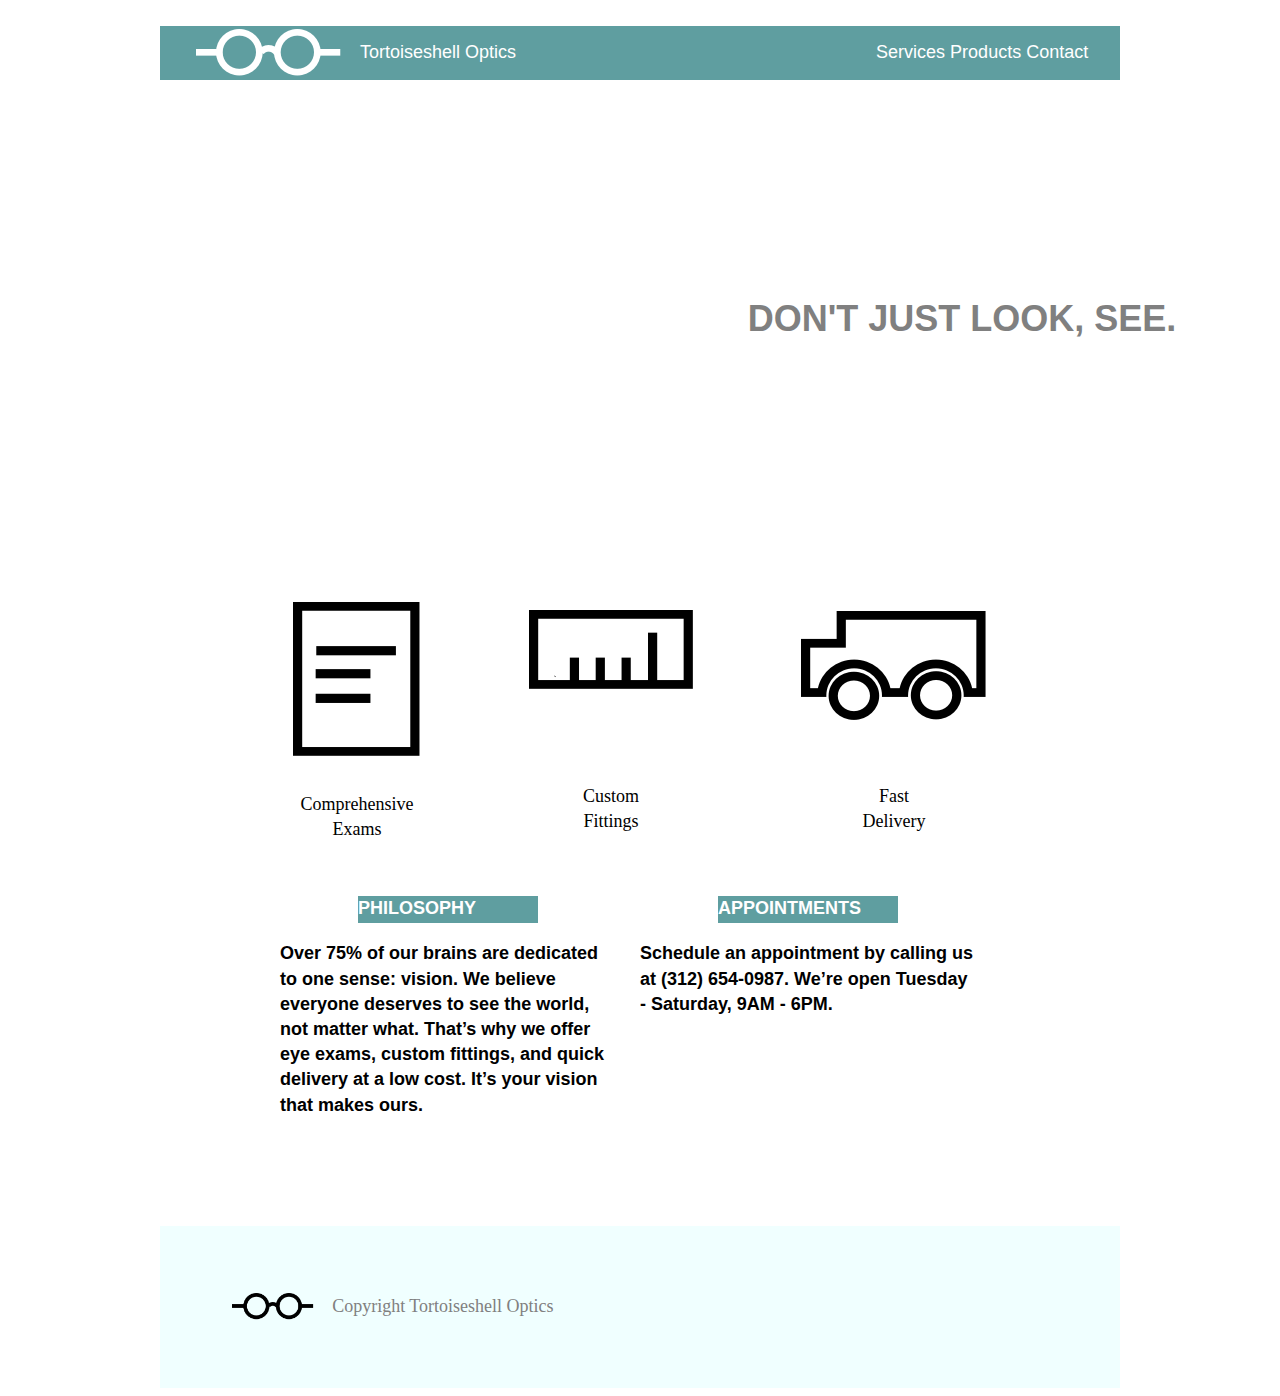
<file: index.html>
<!DOCTYPE html>
<html lang="en" dir="ltr">
  <head>
    <meta charset="utf-8">
    <title>TortoiseshellOptics</title>
    <link rel="stylesheet" href="resources/css/style.css">
  </head>
  <body>
    <div class="container">
      <!--Top div-->
      <div class="top">
        <!--Banner div-->
        <div class="banner">
          <img src="resources/images/logo-white.png" alt="logo">
          <span class="label">Tortoiseshell Optics</span>
          <nav class="navbar">
            <span>Services</span>
            <span>Products</span>
            <span>Contact</span>
          </nav>
        </div>
        <!--Slogan div-->
        <div class="box">
          <span class="slogan">DON'T JUST LOOK, SEE.</span>
        </div>
      </div><!--End of Top div-->
      <!--Icons div-->
      <div class="icons">
        <div class="exams">
          <img src="resources/images/paper-icon.png" alt="exams">
          <span class="first">Comprehensive</span>
          <span>Exams</span>
        </div>
        <div class="fittings">
          <img src="resources/images/ruler-icon.png" alt="fittings">
          <span class="second">Custom</span>
          <span>Fittings</span>
        </div>
        <div class="delivery">
          <img src="resources/images/truck-icon.png" alt="delivery">
          <span class="third">Fast</span>
          <span>Delivery</span>
        </div>
      </div>  <!--End of Icons div-->
        <!--Info div-->
      <div class="info">
        <div class="philosophy">
          <span class="heading">PHILOSOPHY</span>
          <p>Over 75% of our brains are dedicated to one sense: vision.
            We believe everyone deserves to see the world, not matter what.
            That’s why we offer eye exams, custom fittings, and quick delivery at
            a low cost. It’s your vision that makes ours.
          </p>
        </div>
        <div class="appointments">
          <span class="heading">APPOINTMENTS</span>
          <p>Schedule an appointment by calling us at (312) 654-0987.
            We’re open Tuesday - Saturday, 9AM - 6PM.
          </p>
        </div>
      </div> <!--End of Info div-->
      <div class="footer">
        <img src="resources/images/logo-black.png" alt="logo">
        <span>Copyright Tortoiseshell Optics</span>
      </div>
    </div><!--End of container div-->
  </body>
</html>
</file>
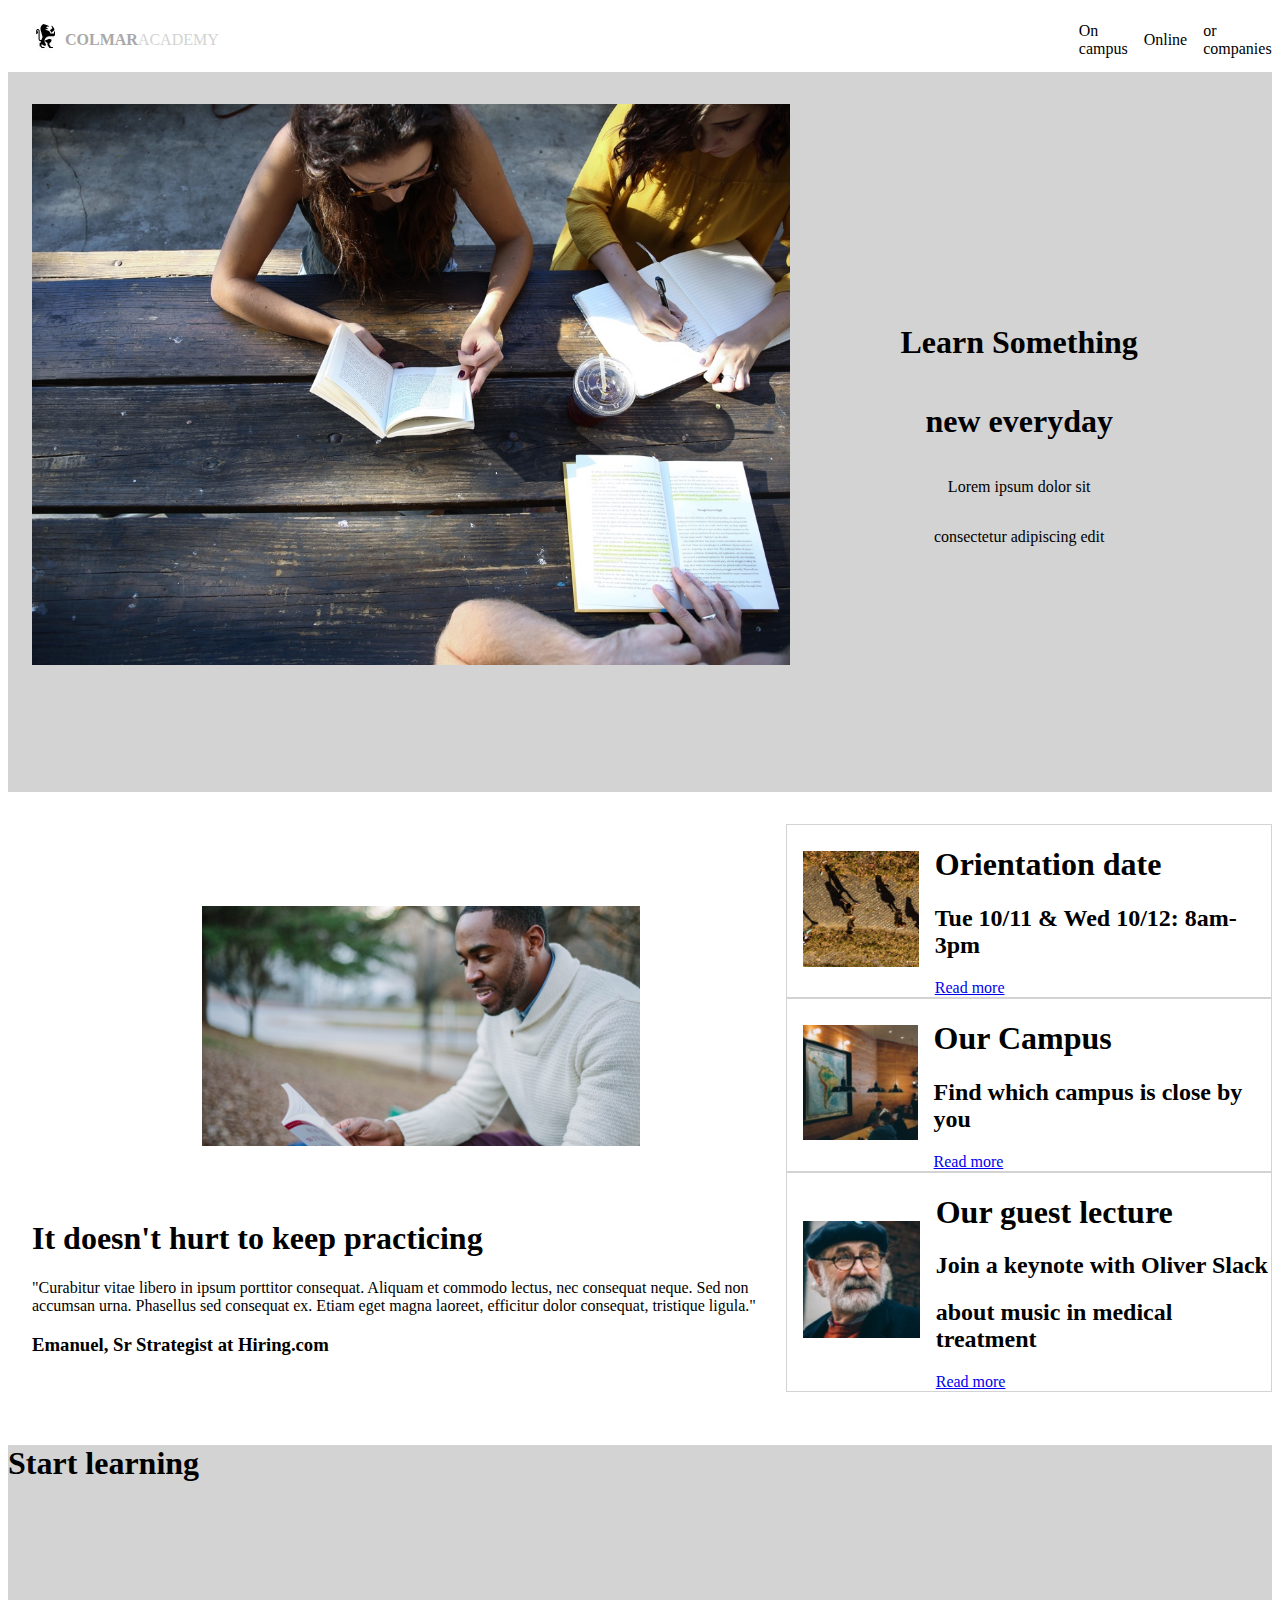
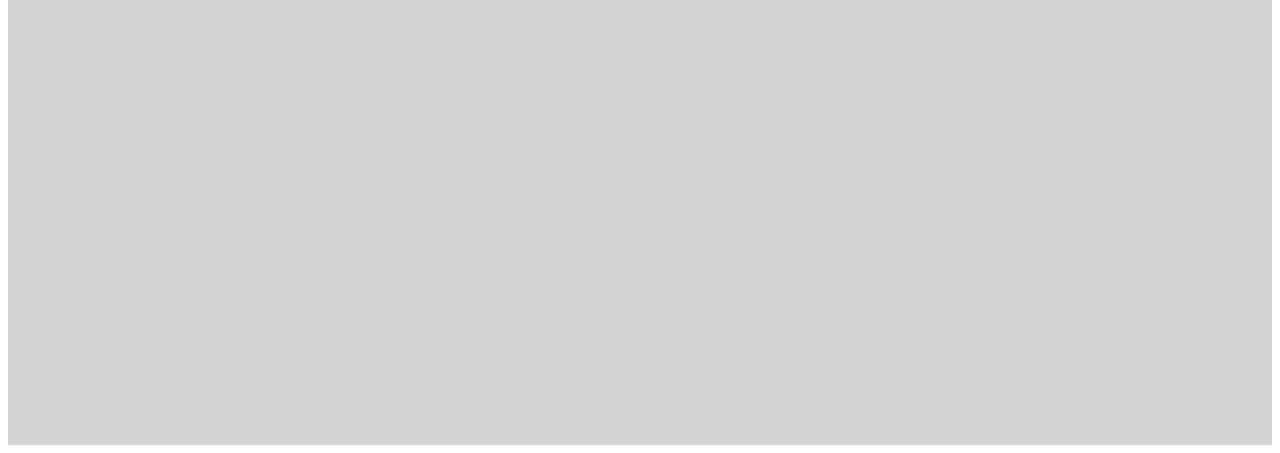
<file: resources/images/ColmarAcademy.htm>
<!DOCTYPE html>
<!-- saved from url=(0060)file:///Users/stanleymorgan802/Documents/Capstone/index.html -->
<html lang="en" dir="ltr"><head><meta http-equiv="Content-Type" content="text/html; charset=UTF-8">
    
    <title>ColmarAcademy</title>
    <link rel="stylesheet" href="./ColmarAcademy_files/style.css">
  </head>
  <body>
    <div class="container">
      <div class="header">
        <span id="logo"><img src="./ColmarAcademy_files/ic-logo.svg"></span>
        <span id="firstWord">COLMAR</span>
        <span id="secondWord">ACADEMY</span>
        <ul>
          <li>On campus</li>
          <li>Online</li>
          <li>or companies</li>
          <li>Sign in</li>
        </ul>
      </div>
      <!--Top Block-->
      <!---------------------------------------------------------------->
      <div id="topBlock">
        <div class="leftDiv">
          <img src="./ColmarAcademy_files/banner.jpg" id="tablePic" alt="table">
        </div>
        <div class="rightDiv">
          <h1 class="topInfo">Learn Something</h1>
          <h1 class="topInfo">new everyday</h1>
          <p class="topInfo">Lorem ipsum dolor sit</p>
          <p class="topInfo">consectetur adipiscing edit</p>
        </div>
      </div>
    <!--Second Block-->
    <!---------------------------------------------------------------->
      <div id="secondBlock">
        <div class="leftSecondBlock">
          <div class="leftTopDiv">
           <img src="./ColmarAcademy_files/information-main.jpg" id="main-info" alt="information" width="100%">
         </div>
          <div class="leftBottomDiv">
            <h1>It doesn't hurt to keep practicing</h1>
            <p>"Curabitur vitae libero in ipsum porttitor consequat.  Aliquam et commodo
              lectus, nec consequat neque.  Sed non accumsan urna. Phasellus sed
              consequat ex.  Etiam eget magna laoreet, efficitur dolor consequat,
              tristique ligula."
            </p>
            <h3>Emanuel, Sr Strategist at Hiring.com</h3>
          </div>
        </div>
        <div class="rightSecondBlock">
          <div class="threeBoxes">
            <div class="picBox">
              <img src="./ColmarAcademy_files/information-orientation.jpg" class="topPic" width="100%" alt="orientation">
            </div>
            <div class="wordBox">
              <h1>Orientation date</h1>
              <h2>Tue 10/11 &amp; Wed 10/12: 8am-3pm</h2>
              <a href="file:///Users/stanleymorgan802/Documents/Capstone/index.html#">Read more</a>
            </div>
          </div>
          <div class="threeBoxes">
            <div class="picBox">
              <img src="./ColmarAcademy_files/information-campus.jpg" class="middlePic" width="100%" alt="campus">
            </div>
            <div class="wordBox">
              <h1>Our Campus</h1>
              <h2>Find which campus is close by you</h2>
              <a href="file:///Users/stanleymorgan802/Documents/Capstone/index.html#">Read more</a>
            </div>
          </div>
          <div class="threeBoxes">
            <div class="picBox">
              <img src="./ColmarAcademy_files/information-guest-lecture.jpg" class="bottomPic" width="100%" alt="guest">
            </div>
            <div class="wordBox">
              <h1>Our guest lecture</h1>
              <h2>Join a keynote with Oliver Slack</h2>
              <h2>about music in medical treatment</h2>
              <a href="file:///Users/stanleymorgan802/Documents/Capstone/index.html#">Read more</a>
            </div>
        </div>

      </div>

      </div>
      <!--Third block-->
      <div class="thirdBlock">
        <h1>Start learning</h1>
      </div>
    </div>
  

</body></html>
</file>
<file: resources/css/style.css>
html{
  font-size: 18px;
  line-height: 1.4;
}
.container{
  width: 100%;
}
.top{
  background-image: url("https://s3.amazonaws.com/codecademy-content/courses/freelance-1/unit-5/tortoiseshell-optics/resources/images/glasses-bg.png");
  background-size: cover;
  width: 100%;
  display: flex;
  height: 30rem;
  flex-direction: column;
  justify-content: flex-start;
  align-content: center;
}
.banner{
  width: 960px;
  height: 3rem;
  display: inline-flex;
  background-color: cadetblue;
  font-family: Helvetica;
  font-size: 1rem;
  margin: 1rem auto;
  color: white;
  justify-content: flex-start;
  align-items: center;
}
.banner img{
  margin-left: 2rem;
}
.label{
  margin-left: 1rem;
}
.navbar{
  margin-left: 20rem;
}

.box{
  height: 4.5rem;
  width: 30rem;
  background-color: white;
  display: flex;
  justify-content: center;
  align-items: center;
  margin-top: 10rem;
  margin-left: 38rem;
}
.slogan{
  font-family: Helvetica;
  font-weight: bold;
  font-size: 2rem;
  line-height: 1.2;
  color: gray;
}
.icons{
  display: flex;
  margin-top: 3rem;
  justify-content: center;
  align-items: center;
  width: 960px;
  margin-left: auto;
  margin-right: auto;
}
.exams, .fittings, .delivery{
  display: flex;
  flex-direction: column;
  justify-content: flex-start;
  align-items: center;
}
.fittings{
  margin-left: 6rem;
  margin-right: 6rem;
}
.first{
  margin-top: 2rem;
}
.second{
  margin-top: 5.25rem;
}
.third{
  margin-top: 3.5rem;
}
.info{
  display: flex;
  justify-content: center;
  align-items: baseline;
  margin-top: 3rem;
  width: 960px;
  margin-left: auto;
  margin-right: auto;
}
.philosophy, .appointments{
  display: flex;
  flex-direction: column;
  justify-content: flex-start;
  align-items: center;
  width: 35%;
  font-family: Helvetica;
  font-weight: bold;
  font-size: 1rem;
}
.heading{
  background-color: cadetblue;
  color: white;
  width: 10rem;
  height: 1.5rem;
}
.philosophy{
  margin-right: 2.5%;
}
.appointments{
  margin-right: 2.5%;
}
.footer{
  display: flex;
  justify-content: flex-start;
  align-items: center;
  color: gray;
  background-color: azure;
  height: 9rem;
  width: 960px;
  margin-top: 5rem;
  margin-left: auto;
  margin-right: auto;
}
.footer img{
  height: 1.5rem;
  margin-right: 1rem;
  margin-left: 4rem;
}

/*media queries*/
@media only screen and (max-width: 1024px){
  .banner{
    width: 100%;
  }
  .navbar{
    width: 50%;
    display: inline-flex;
    justify-content: space-around;
  }
  .box{
    width: 40%;
    height: 2.83em;
    margin-left: 29rem;
    margin-top: 5rem;
  }
  .slogan{
    font-size: 1.33em;
    margin: .75rem auto;
  }
  .top{
    height: 22rem;
  }
}
</file>
<file: resources/images/ColmarAcademy_files/style.css>
.header{
  height: 64px;
  width: 100%;
  display: flex;
  align-items: center;
  justify-content: flex-start;
}
#logo{
  margin-left: 24px;
  margin-right: 6px;
}
#firstWord{
  font-weight: bold;
  color: darkgray;
}
#secondWord{
  color: lightgray;
}
ul{
  display: inline-flex;
  justify-content: flex-start;
  align-items: center;
  list-style-type: none;
  margin-left: 820px;
}
li{
  margin-right: 16px;
}
/*Top Block*/
#topBlock{
  display: flex;
  justify-content: flex-start;
  align-items: center;
  width: 100%;
  height: 720px;
  background-color: lightgray;
}
.leftDiv{
  width: 60%;
  height: 720px;
}
.rightDiv{
  width: 40%;
  display: flex;
  flex-direction: column;
  justify-content: center;
  align-items: center;
  height: 720px;
}
#tablePic{
  margin-top: 32px;
  margin-left: 24px;
  margin-right: 24px;
  margin-bottom: 32px;
  width: 100%;
}
/*Second Block*/
#secondBlock{
  display: flex;
  justify-content: flex-start;
  align-items: flex-start;
  width: 100%;
  height: 600px;
  margin-top: 32px;
}
.leftSecondBlock{
  width:60%;
  height:600px;
  display: flex;
  flex-direction: column;
  justify-content: space-around;
  align-items: center;
  margin-right: 24px;
  margin-left: 24px;
}
.leftTopDiv{
  width: 60%;
  height: 35%;
}
#main-info{
  margin: 32px 24px;
}
.leftBottomDiv{
  margin-top: 16px;
}
.rightSecondBlock{
  width:40%;
  height:600px:
  display: flex;
  flex-direction: column;
  justify-content: space-around;
  align-items: flex-end;
}
.threeBoxes{
  display: flex;
  justify-content: flex-start;
  align-items: center;
  border: 1px solid lightgray;
}
.picBox{
  width: 120px;
  margin: 16px;
}
.guest{
  background-color: gray;
}
.thirdBlock{
  width: 100%;
  height: 600px;
  background-color: lightgray;
}
</file>
